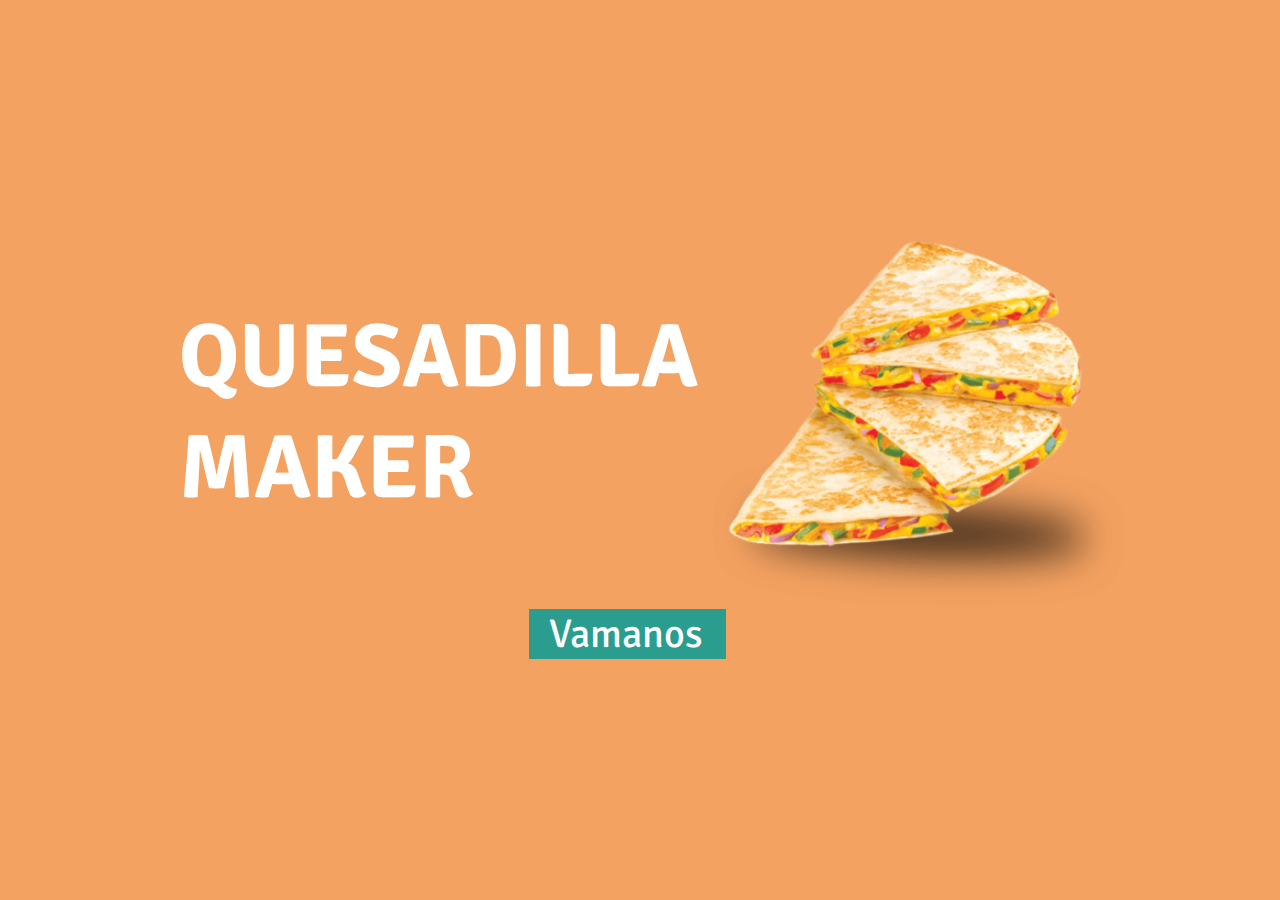
<file: index.html>
<!DOCTYPE html>
<html lang="en" dir="ltr">
  <head>
    <meta charset="utf-8">
    <title>Quesadilla Game</title>
    <link rel="stylesheet" href="./assets/main.css">
  </head>

  <body>
    <section class="hero">
      <div class="center">
        <div class="centertop">
          <div class="center-info">
          <h1>QUESADILLA <br> MAKER </h1>
          <img src="./assets/coverpic.png" alt="Cover Pic">
          </div>
          <div class="button">
            <a href="./build.html">Vamanos</a>
          </div>
        </div>
      </div>
    </section>
  </body>
</html>
</file>
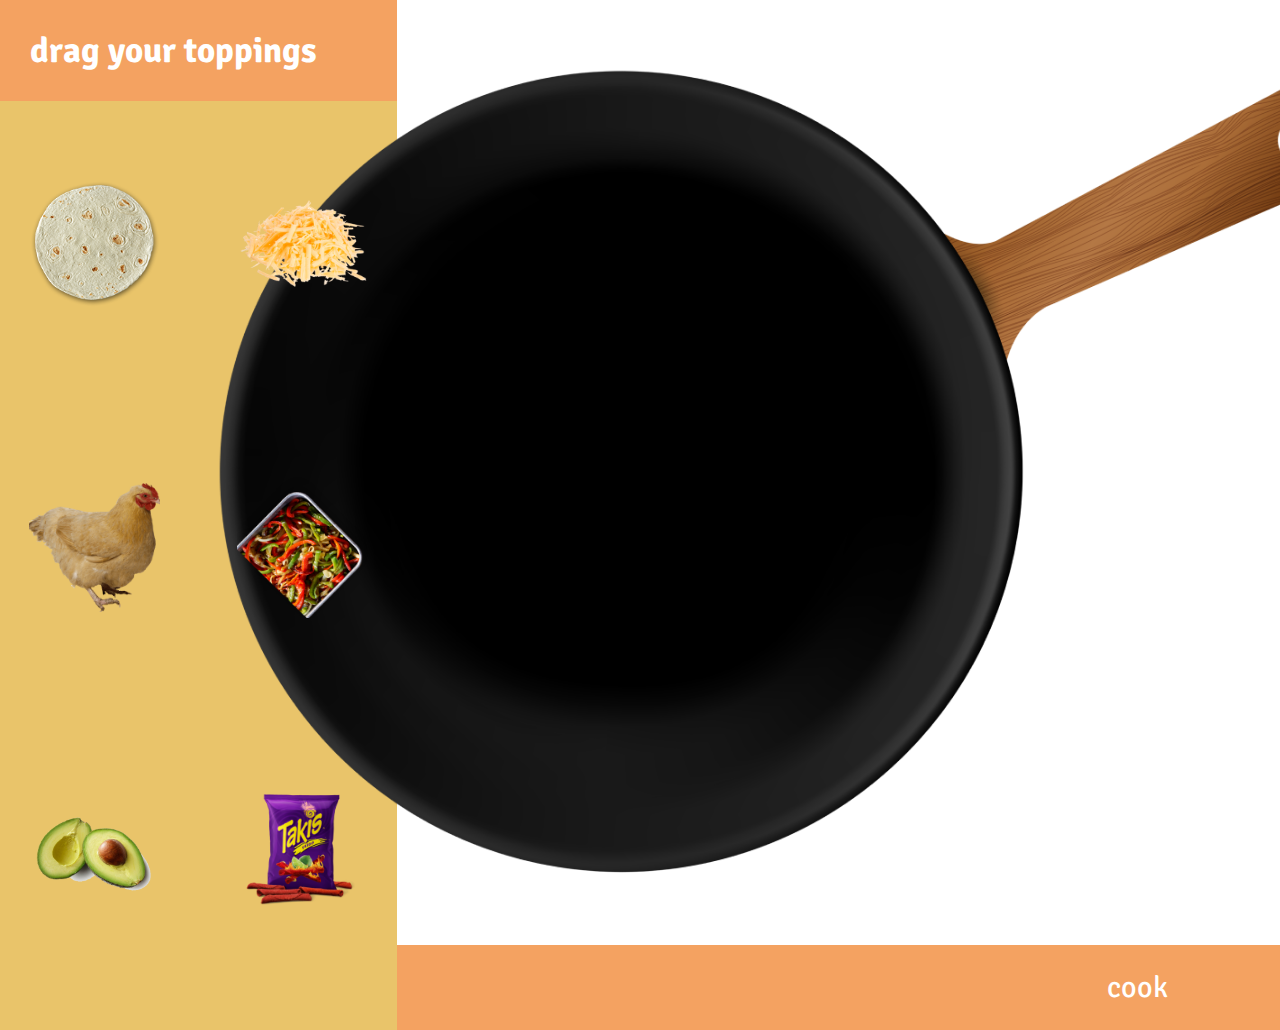
<file: build.html>
<!DOCTYPE html>
<html lang="en" dir="ltr">
  <head>
    <meta charset="utf-8">
    <title>build</title>
    <link rel="stylesheet" href="./assets/main.css">
  </head>
  <body>
    <div class="buildgrid">
      <div class="topingscolum">
        <div class="toprow">
          <h2>drag your toppings</h2>
        </div>
        <div class="ingredients">
          <img
            class="ingredients"
            draggable="true"
            src="./assets/flour.png"
            alt="flour"
            id="flour"
            ondragstart="drag(event)"
            ondrop="drop(event)"
            ondragover="allowDrop(event)"
            style="z-index: 1"
            />
          <img
            class="ingredients"
            draggable="true"
            src="./assets/chedar.png"
            alt="chedar"
            id="chedar"
            ondragstart="drag(event)"
            ondrop="drop(event)"
            ondragover="allowDrop(event)"
            style="z-index: 2"
            />
          <img
            class="ingredients"
            draggable="true"
            src="./assets/chicken (1).png"
            alt="chicken"
            id="chicken"
            ondragstart="drag(event)"
            ondrop="drop(event)"
            ondragover="allowDrop(event)"
            style="z-index: 3"
            />
          <img
            class="ingredients"
            draggable="true"
            src="./assets/veggies.png"
            alt="veggies"
            id="veggies"
            ondragstart="drag(event)"
            ondrop="drop(event)"
            ondragover="allowDrop(event)"
            style="z-index: 4"
            />
          <img
            class="ingredients"
            draggable="true"
            src="./assets/avacado (1).png"
            alt="avacado (1)"
            id="avacado (1)"
            ondragstart="drag(event)"
            ondrop="drop(event)"
            ondragover="allowDrop(event)"
            style="z-index: 5"
            />
          <img
            class="ingredients"
            draggable="true"
            src="./assets/takis (1).png"
            alt="takis (1)"
            id="takis (1)"
            ondragstart="drag(event)"
            ondrop="drop(event)"
            ondragover="allowDrop(event)"
            style="z-index: 6"
            />
        </div>
      </div>
      <div class="right">
        <div
          class="workstation"
          id="workstation"
          ondrop="drop(event)"
          ondragover="allowDrop(event)"
        >
        <div class="pan">
          <img src="./assets/chicken (2).png" alt="pan">
        </div>
        </div>
        <div class="bottomrow">
          <a href="./cook.html">cook</a>
        </div>
      </div>
    </div>
    <script src="./assets/main.js"></script>
  </body>
</html>
</file>
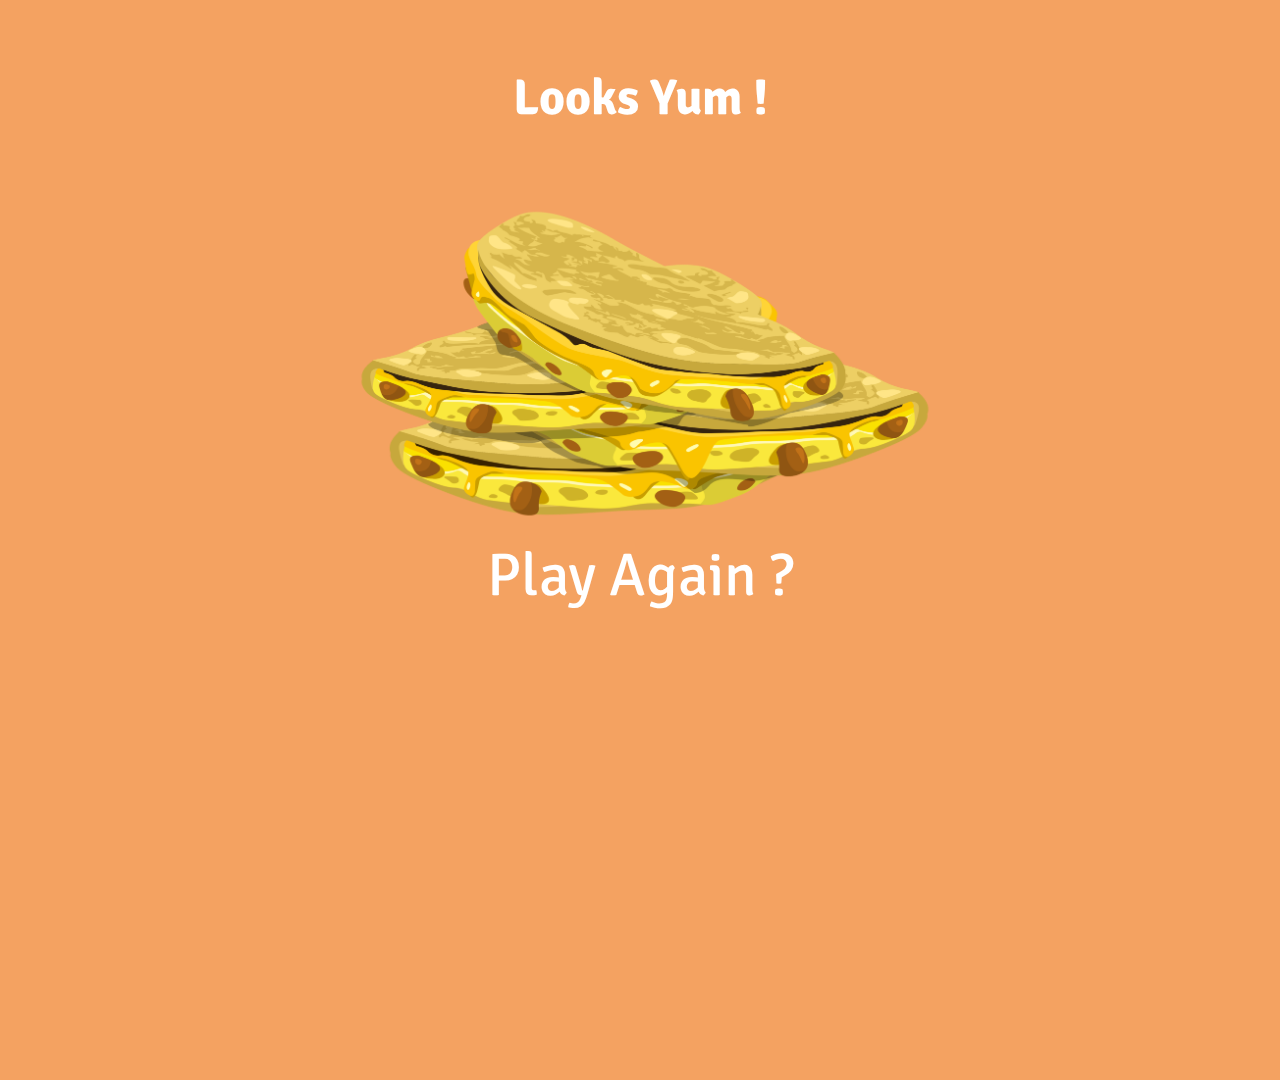
<file: cook.html>
<!DOCTYPE html>
<html lang="en" dir="ltr">
  <head>
    <meta charset="utf-8">
    <title></title>
    <link rel="stylesheet" href="./assets/main.css">
  </head>
  <body>
    <div class="finish">
      <h4>Looks Yum !</h4>
      <img src="./assets/quisidilla.png" alt="quisidilla">
      <a href="./index.html">Play Again ?</a>
    </div>
  </body>
</html>
</file>
<file: assets/main.css>
/* colors
teal - #2A9D8F
yellow - #E9C46A
light orange - #F4A261
dark orange - #E76F51*/

/* font imports */
@import url('https://fonts.googleapis.com/css2?family=Signika:wght@300;400;600;700&display=swap');
body {
  margin: 0;
  width: 100%;
  font-family: 'Signika', sans-serif;
  font-size: 20px;
}

.hero {
  display: grid;
  place-items: center center;
  min-height: 100vh;
  background-color: #F4A261;
  background-size: cover;
  background-repeat: no-repeat;
  background-position: center;
}

.center {
  display: flex;
  flex-direction: column;
}

.centertop{
  display: flex;
  flex-direction: column;
  margin: 14vw;
  width: 70%;
  /* border: solid 2px red; */
}

.centertop img{
  width: 50%;
  height: auto;
}

.center-info {
  display: flex;
}

h1{
  font-size: 90px;
  color: #FFFFFF;
  /* outline-color: #E76F51;
  -webkit-text-stroke: 2px black; */
}

.button {
  align-self: center;
  width: 22%;
  min-height: 30px:
  justify-content: center;
  background-color: #2A9D8F;
}

.button a{
  text-decoration: none;
  color: #FFFFFF;
  font-size: 40px;
  margin-left: 20px;
}

.buildgrid {
  display: grid;
  grid-template-columns: 1fr 2fr;
  min-height: 100vh;
}

.topingscolum {
  display: flex;
  flex-direction: column;
  min-height: 200px;
  background-color: #E9C46A
}

.toprow {
  display: flex;
  background-color: #F4A261
}

h2 {
  font-size: 35px;
  color: #FFFFFF;
  text-align: center;
  margin-left: 30px;
}

.bottomrow {
  display: flex;
  min-width: 69vw;
  min-height: 85px;
  align-self: flex-end;
  background-color: #F4A261
}

.bottomrow a {
  text-decoration: none;
  color: #FFFFFF;
  font-size: 30px;
  align-self: center;
  margin-left: 710px;
}

.finish {
  display: flex;
  flex-direction: column;
  height: 120vh;
  align-items: center;
  background-color: #F4A261;
}

.finish img {
  width: 50%;
  height: auto;
}

h4 {
  font-size: 50px;
  color: #FFFFFF;
}

.finish a {
  text-decoration: none;
  color: #FFFFFF;
  font-size: 60px;
}

.ingredients {
  display: grid;
  grid-template-columns: 1fr 1fr;
  height: 100vh;
  grid-gap: 20px;
  padding: 1px;
  place-items: center center;
}

.ingredients img {
  width: 70%;
  height: auto;
}

.workstation {
  display: flex;
  min-width: 68vw;
  min-height: 105vh;
  position: relative;
}

.workstation img {
  /* absolute position in middle of div */
  position: absolute;
  top: 50%;
  left: 50%;
  transform: translate(-50%, -50%);
}

.right {
  display: flex;
  flex-direction: column;
}

.pan {
  display: flex;
  justify-content: center;
}

.pan img {
  max-height: 100vh;
  max-width: 100vw;
}
</file>
